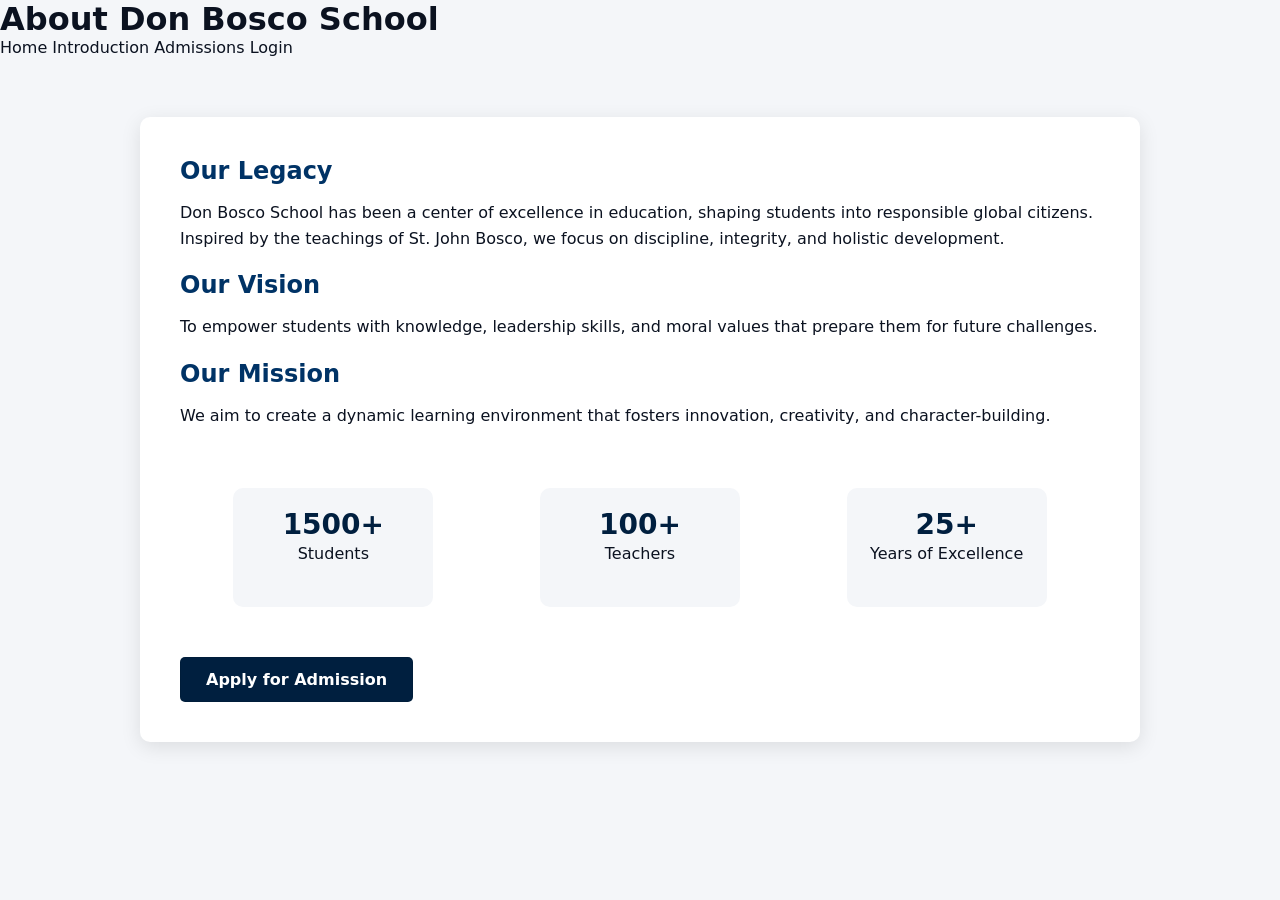
<file: about.html>
<!DOCTYPE html>
<html lang="en">
<head>
<meta charset="UTF-8">
<meta name="viewport" content="width=device-width, initial-scale=1.0">
<title>About Don Bosco School</title>

<link rel="stylesheet" href="style.css">

<style>
.about-section {
    max-width: 1000px;
    margin: 60px auto;
    padding: 40px;
    background: white;
    box-shadow: 0 5px 20px rgba(0,0,0,0.1);
    border-radius: 10px;
    animation: fadeIn 1.5s ease-in;
}

.about-section h2 {
    color: #003366;
    margin-bottom: 15px;
}

.about-section p {
    margin-bottom: 20px;
    line-height: 1.6;
}

.stats {
    display: flex;
    justify-content: space-around;
    flex-wrap: wrap;
    margin-top: 40px;
    text-align: center;
}

.stat-box {
    width: 200px;
    margin: 20px;
    padding: 20px;
    background: #f4f6f9;
    border-radius: 10px;
}

.stat-box h3 {
    font-size: 28px;
    color: #001f3f;
}

.btn {
    display: inline-block;
    margin-top: 30px;
    padding: 12px 25px;
    background: #001f3f;
    color: white;
    text-decoration: none;
    border-radius: 5px;
}

.btn:hover {
    background: #003366;
}

@keyframes fadeIn {
    from { opacity: 0; transform: translateY(20px); }
    to { opacity: 1; transform: translateY(0); }
}
</style>

</head>
<body>

<header>
    <h1>About Don Bosco School</h1>
</header>

<nav>
    <a href="index.html">Home</a>
    <a href="about.html">Introduction</a>
    <a href="admission.html">Admissions</a>
    <a href="login.html">Login</a>
</nav>

<div class="about-section">

    <h2>Our Legacy</h2>
    <p>
        Don Bosco School has been a center of excellence in education,
        shaping students into responsible global citizens. Inspired by
        the teachings of St. John Bosco, we focus on discipline,
        integrity, and holistic development.
    </p>

    <h2>Our Vision</h2>
    <p>
        To empower students with knowledge, leadership skills,
        and moral values that prepare them for future challenges.
    </p>

    <h2>Our Mission</h2>
    <p>
        We aim to create a dynamic learning environment that fosters
        innovation, creativity, and character-building.
    </p>

    <div class="stats">
        <div class="stat-box">
            <h3>1500+</h3>
            <p>Students</p>
        </div>

        <div class="stat-box">
            <h3>100+</h3>
            <p>Teachers</p>
        </div>

        <div class="stat-box">
            <h3>25+</h3>
            <p>Years of Excellence</p>
        </div>
    </div>

    <a href="admission.html" class="btn">Apply for Admission</a>

</div>

</body>
</html>
</file>
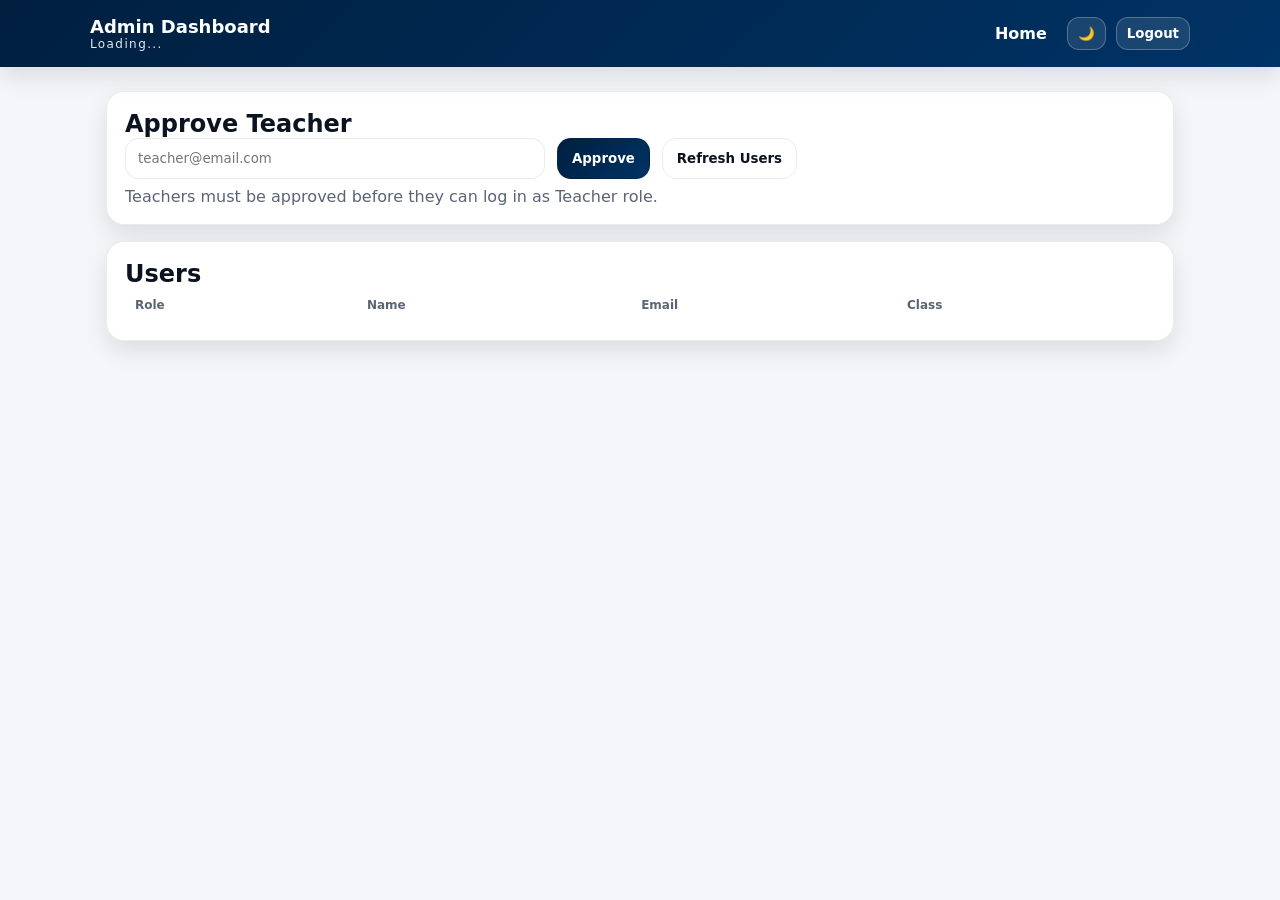
<file: admin-dashboard.html>
<!DOCTYPE html>
<html>
<head>
<meta charset="UTF-8">
<meta name="viewport" content="width=device-width, initial-scale=1.0">
<title>Admin Dashboard</title>
<link rel="stylesheet" href="style.css">
</head>
<body onload="requireRole('admin')">
<header class="header">
  <div class="header-inner">
    <div class="brand"><h1>Admin Dashboard</h1><p id="whoami">Loading...</p></div>
    <nav class="navbar">
      <a href="index.html">Home</a>
      <button class="icon-btn" onclick="toggleTheme()">🌙</button>
      <button class="icon-btn" onclick="logoutUser()">Logout</button>
    </nav>
    <button class="icon-btn hamburger" onclick="toggleMenu()">☰</button>
  </div>
  <div class="mobile-menu" id="mobileMenu">
    <a href="index.html">Home</a>
    <a href="#" onclick="toggleTheme()">🌙 Theme</a>
    <a href="#" onclick="logoutUser()">Logout</a>
  </div>
</header>

<div class="container">
  <div class="card">
    <h2>Approve Teacher</h2>
    <div class="row">
      <input class="input" id="approveEmail" placeholder="teacher@email.com" style="max-width:420px;">
      <button class="btn" onclick="approveTeacher()">Approve</button>
      <button class="btn secondary" onclick="loadAdminData()">Refresh Users</button>
    </div>
    <p class="muted" style="margin-top:8px;">
      Teachers must be approved before they can log in as Teacher role.
    </p>
  </div>

  <div class="card" style="margin-top:16px;">
    <h2>Users</h2>
    <table>
      <thead><tr><th>Role</th><th>Name</th><th>Email</th><th>Class</th></tr></thead>
      <tbody id="userList"></tbody>
    </table>
  </div>
</div>

<script type="module">
  import "./script.js";
  window.addEventListener("load", ()=> setTimeout(()=>window.loadAdminData(), 600));
</script>
</body>
</html>
</file>
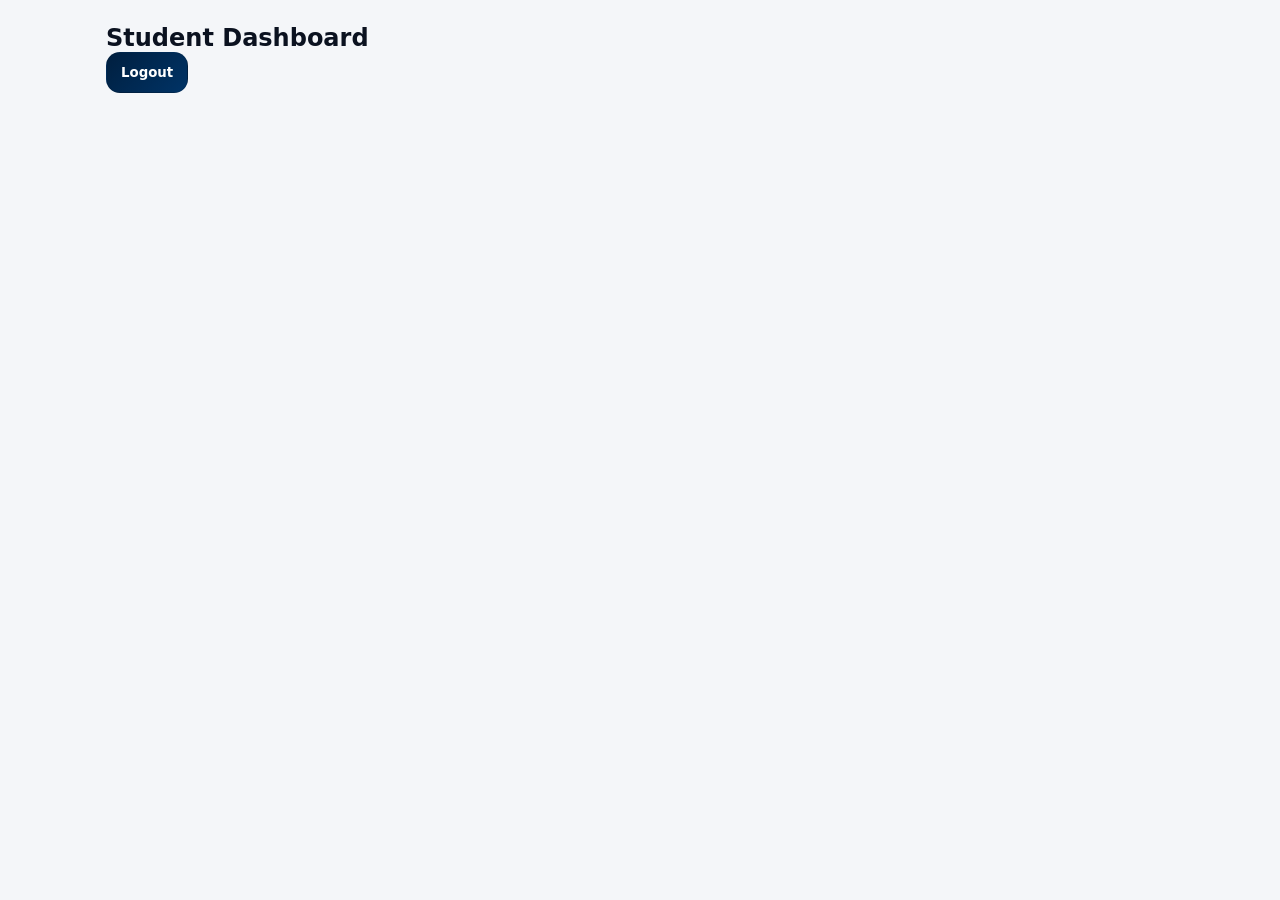
<file: dashboard.html>
<!DOCTYPE html>
<html>
<head>
<title>Dashboard</title>
<link rel="stylesheet" href="style.css">
<script src="script.js"></script>
</head>
<body onload="protectDashboard()">

<header id="welcome"></header>

<div class="container">
  <h2>Student Dashboard</h2>
  <button class="btn" onclick="logout()">Logout</button>
</div>

</body>
</html>
</file>
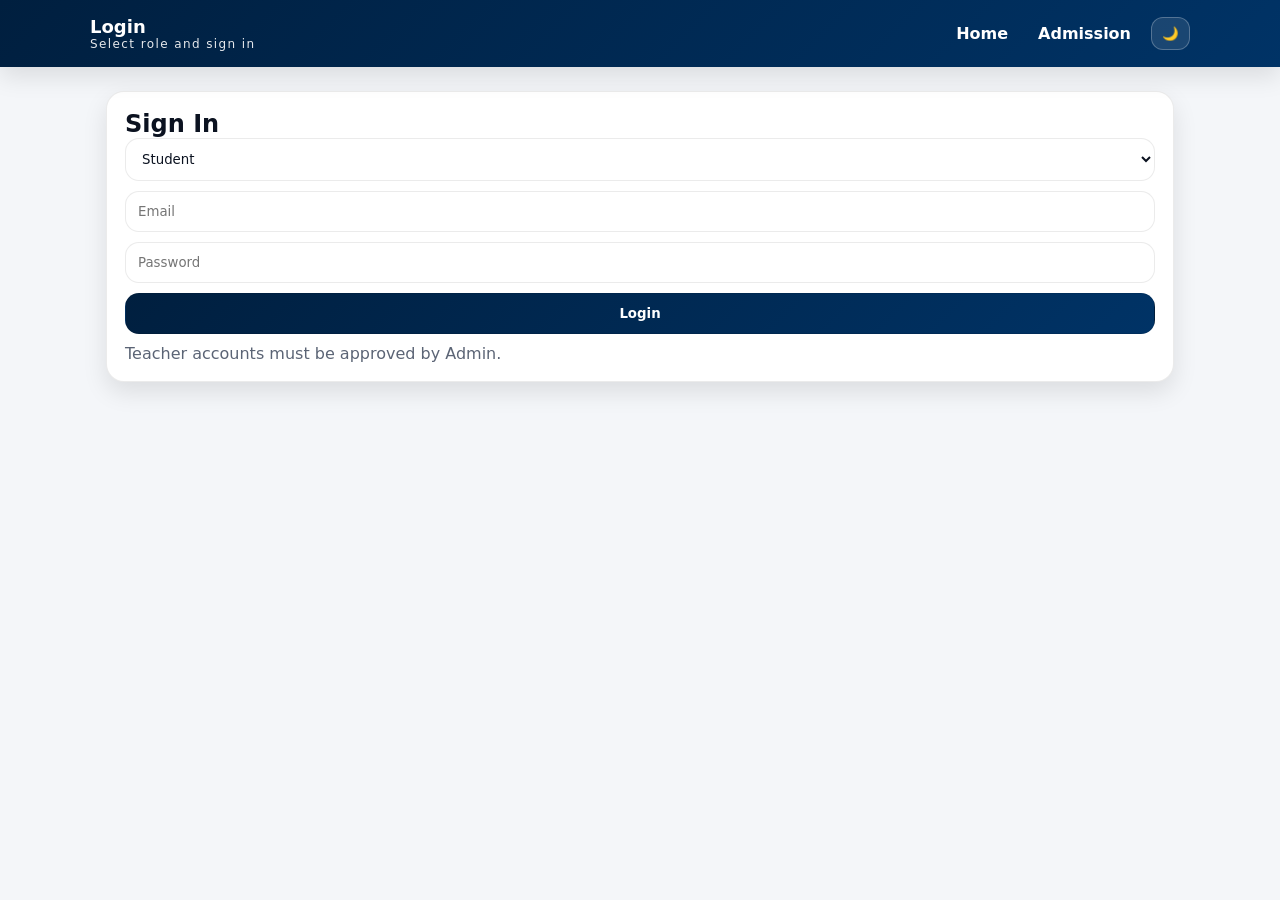
<file: login.html>
<!DOCTYPE html>
<html>
<head>
<meta charset="UTF-8">
<meta name="viewport" content="width=device-width, initial-scale=1.0">
<title>Login</title>
<link rel="stylesheet" href="style.css">
</head>
<body>
<header class="header">
  <div class="header-inner">
    <div class="brand"><h1>Login</h1><p>Select role and sign in</p></div>
    <nav class="navbar">
      <a href="index.html">Home</a>
      <a href="register.html">Admission</a>
      <button class="icon-btn" onclick="toggleTheme()">🌙</button>
    </nav>
    <button class="icon-btn hamburger" onclick="toggleMenu()">☰</button>
  </div>
  <div class="mobile-menu" id="mobileMenu">
    <a href="index.html">Home</a>
    <a href="register.html">Admission</a>
    <a href="#" onclick="toggleTheme()">🌙 Theme</a>
  </div>
</header>

<div class="container">
  <div class="card">
    <h2>Sign In</h2>
    <div class="form">
      <select class="input" id="role">
        <option value="student">Student</option>
        <option value="teacher">Teacher</option>
        <option value="admin">Admin</option>
      </select>
      <input class="input" id="loginEmail" placeholder="Email">
      <input class="input" id="loginPassword" type="password" placeholder="Password">
      <button class="btn" onclick="loginUser()">Login</button>
      <div class="muted">Teacher accounts must be approved by Admin.</div>
    </div>
  </div>
</div>

<script type="module" src="script.js"></script>
</body>
</html>
</file>
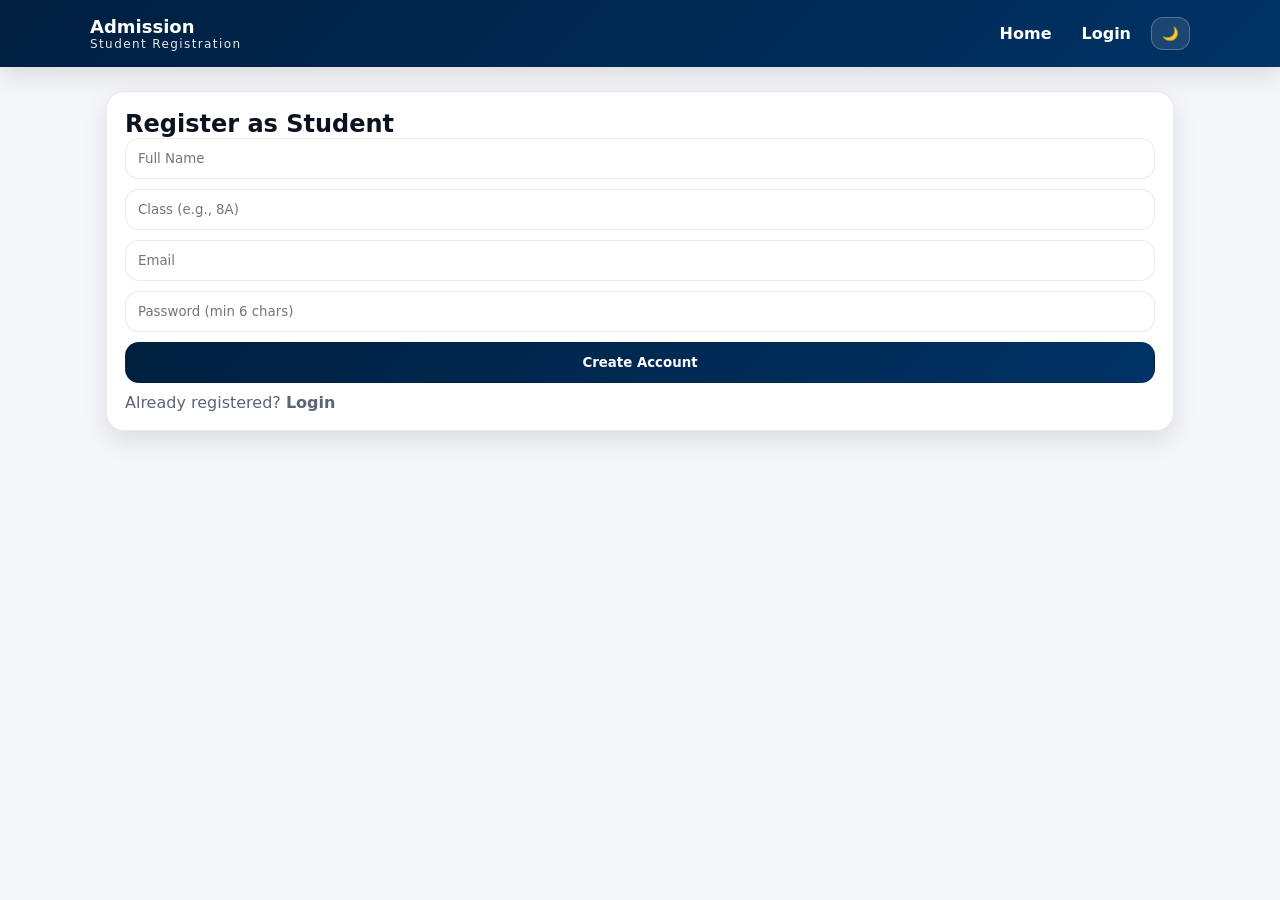
<file: register.html>
<!DOCTYPE html>
<html>
<head>
<meta charset="UTF-8">
<meta name="viewport" content="width=device-width, initial-scale=1.0">
<title>Student Admission</title>
<link rel="stylesheet" href="style.css">
</head>
<body>
<header class="header">
  <div class="header-inner">
    <div class="brand"><h1>Admission</h1><p>Student Registration</p></div>
    <nav class="navbar">
      <a href="index.html">Home</a>
      <a href="login.html">Login</a>
      <button class="icon-btn" onclick="toggleTheme()">🌙</button>
    </nav>
    <button class="icon-btn hamburger" onclick="toggleMenu()">☰</button>
  </div>
  <div class="mobile-menu" id="mobileMenu">
    <a href="index.html">Home</a>
    <a href="login.html">Login</a>
    <a href="#" onclick="toggleTheme()">🌙 Theme</a>
  </div>
</header>

<div class="container">
  <div class="card">
    <h2>Register as Student</h2>
    <div class="form">
      <input class="input" id="name" placeholder="Full Name">
      <input class="input" id="className" placeholder="Class (e.g., 8A)">
      <input class="input" id="email" placeholder="Email">
      <input class="input" id="password" type="password" placeholder="Password (min 6 chars)">
      <button class="btn" onclick="registerStudent()">Create Account</button>
      <div class="muted">Already registered? <a href="login.html"><b>Login</b></a></div>
    </div>
  </div>
</div>

<script type="module" src="script.js"></script>
</body>
</html>
</file>
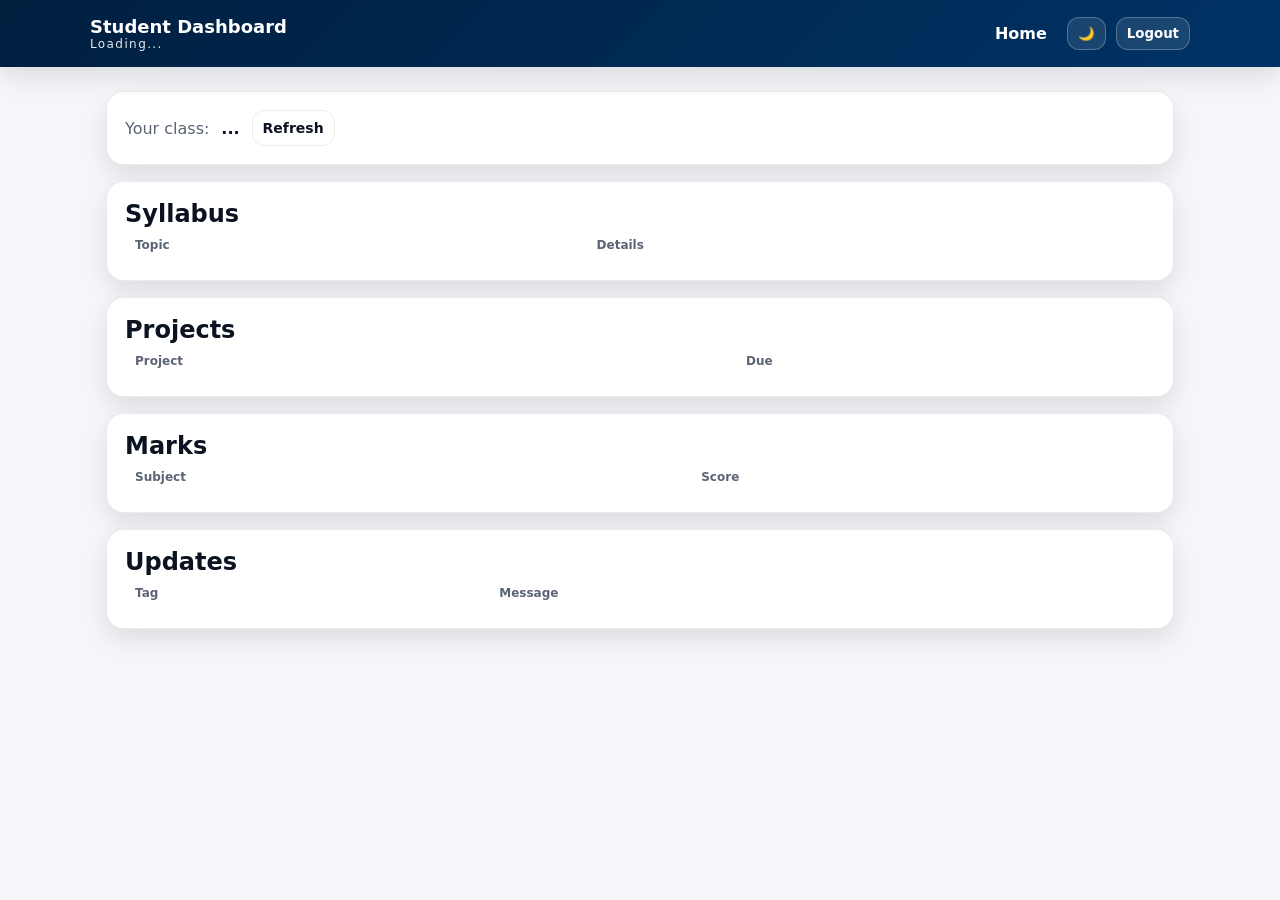
<file: student-dashboard.html>
<!DOCTYPE html>
<html>
<head>
<meta charset="UTF-8">
<meta name="viewport" content="width=device-width, initial-scale=1.0">
<title>Student Dashboard</title>
<link rel="stylesheet" href="style.css">
</head>
<body onload="requireRole('student')">
<header class="header">
  <div class="header-inner">
    <div class="brand"><h1>Student Dashboard</h1><p id="whoami">Loading...</p></div>
    <nav class="navbar">
      <a href="index.html">Home</a>
      <button class="icon-btn" onclick="toggleTheme()">🌙</button>
      <button class="icon-btn" onclick="logoutUser()">Logout</button>
    </nav>
    <button class="icon-btn hamburger" onclick="toggleMenu()">☰</button>
  </div>
  <div class="mobile-menu" id="mobileMenu">
    <a href="index.html">Home</a>
    <a href="#" onclick="toggleTheme()">🌙 Theme</a>
    <a href="#" onclick="logoutUser()">Logout</a>
  </div>
</header>

<div class="container">
  <div class="card">
    <div class="row">
      <div class="muted">Your class:</div>
      <div><b id="studentClass">...</b></div>
      <button class="btn small secondary" onclick="loadStudentData()">Refresh</button>
    </div>
  </div>

  <div class="card" style="margin-top:16px;">
    <h2>Syllabus</h2>
    <table><thead><tr><th>Topic</th><th>Details</th></tr></thead><tbody id="syllList"></tbody></table>
  </div>

  <div class="card" style="margin-top:16px;">
    <h2>Projects</h2>
    <table><thead><tr><th>Project</th><th>Due</th></tr></thead><tbody id="projList"></tbody></table>
  </div>

  <div class="card" style="margin-top:16px;">
    <h2>Marks</h2>
    <table><thead><tr><th>Subject</th><th>Score</th></tr></thead><tbody id="marksList"></tbody></table>
  </div>

  <div class="card" style="margin-top:16px;">
    <h2>Updates</h2>
    <table><thead><tr><th>Tag</th><th>Message</th></tr></thead><tbody id="updList"></tbody></table>
  </div>
</div>

<script type="module">
  import "./script.js";
  window.addEventListener("load", async ()=> {
    // wait tiny bit for auth state
    setTimeout(()=>window.loadStudentData(), 500);
  });
</script>
</body>
</html>
</file>
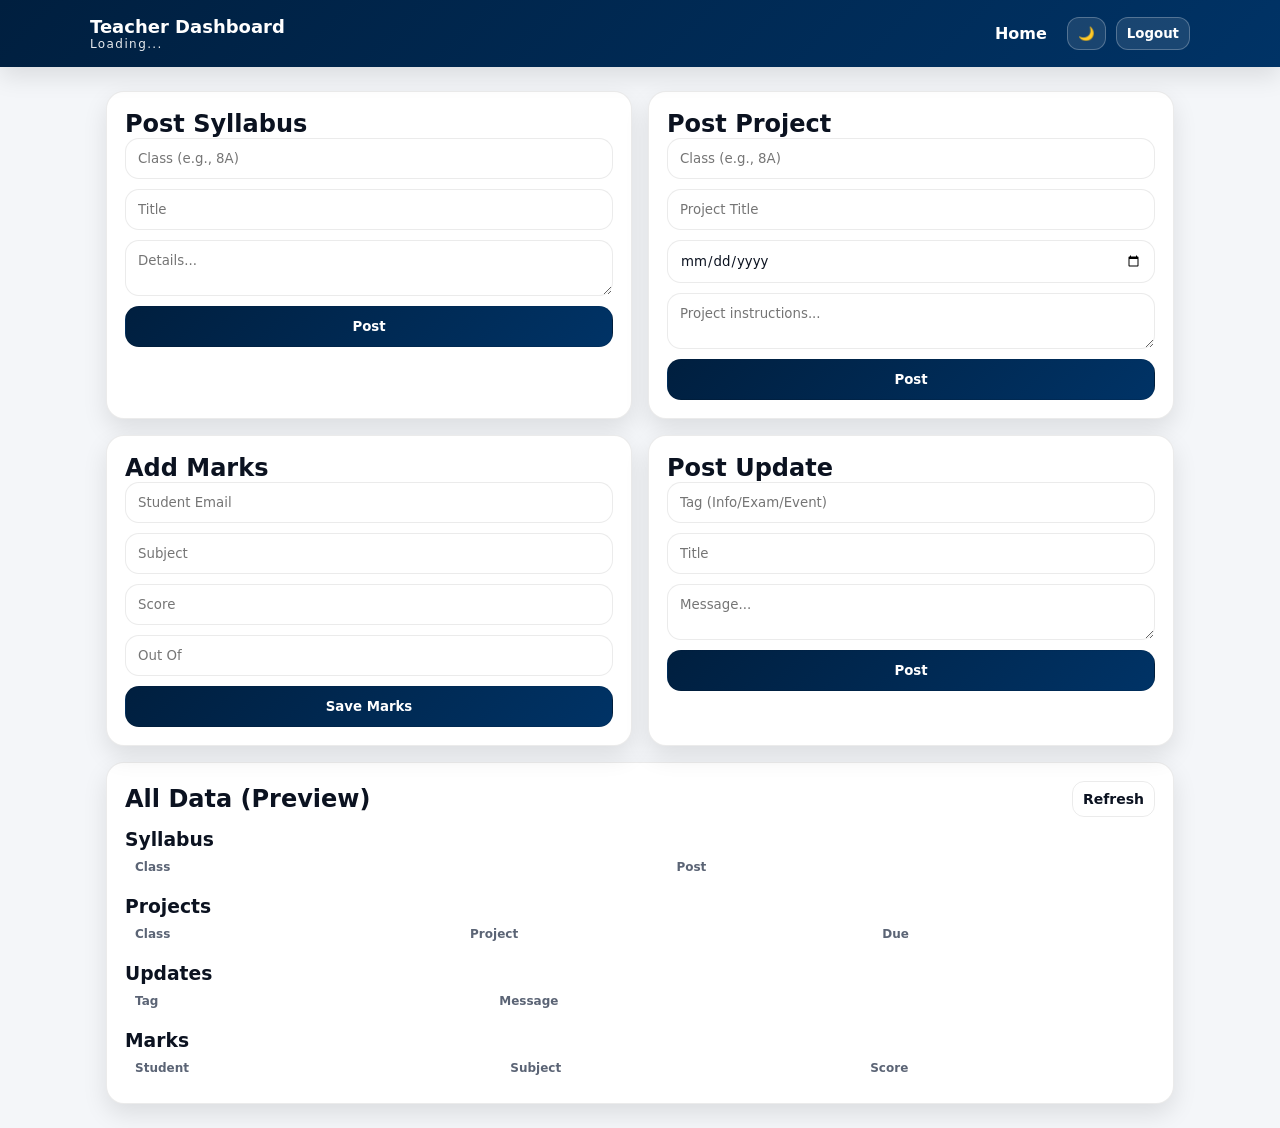
<file: teacher-dashboard.html>
<!DOCTYPE html>
<html>
<head>
<meta charset="UTF-8">
<meta name="viewport" content="width=device-width, initial-scale=1.0">
<title>Teacher Dashboard</title>
<link rel="stylesheet" href="style.css">
</head>
<body onload="requireRole('teacher')">
<header class="header">
  <div class="header-inner">
    <div class="brand"><h1>Teacher Dashboard</h1><p id="whoami">Loading...</p></div>
    <nav class="navbar">
      <a href="index.html">Home</a>
      <button class="icon-btn" onclick="toggleTheme()">🌙</button>
      <button class="icon-btn" onclick="logoutUser()">Logout</button>
    </nav>
    <button class="icon-btn hamburger" onclick="toggleMenu()">☰</button>
  </div>
  <div class="mobile-menu" id="mobileMenu">
    <a href="index.html">Home</a>
    <a href="#" onclick="toggleTheme()">🌙 Theme</a>
    <a href="#" onclick="logoutUser()">Logout</a>
  </div>
</header>

<div class="container">
  <div class="grid">
    <div class="card" style="grid-column: span 6;">
      <h2>Post Syllabus</h2>
      <div class="form">
        <input class="input" id="syllClass" placeholder="Class (e.g., 8A)">
        <input class="input" id="syllTitle" placeholder="Title">
        <textarea class="input" id="syllText" placeholder="Details..."></textarea>
        <button class="btn" onclick="teacherAddSyllabus()">Post</button>
      </div>
    </div>

    <div class="card" style="grid-column: span 6;">
      <h2>Post Project</h2>
      <div class="form">
        <input class="input" id="projClass" placeholder="Class (e.g., 8A)">
        <input class="input" id="projTitle" placeholder="Project Title">
        <input class="input" id="projDue" type="date">
        <textarea class="input" id="projText" placeholder="Project instructions..."></textarea>
        <button class="btn" onclick="teacherAddProject()">Post</button>
      </div>
    </div>

    <div class="card" style="grid-column: span 6;">
      <h2>Add Marks</h2>
      <div class="form">
        <input class="input" id="mEmail" placeholder="Student Email">
        <input class="input" id="mSubject" placeholder="Subject">
        <input class="input" id="mScore" type="number" placeholder="Score">
        <input class="input" id="mOutOf" type="number" placeholder="Out Of">
        <button class="btn" onclick="teacherAddMarks()">Save Marks</button>
      </div>
    </div>

    <div class="card" style="grid-column: span 6;">
      <h2>Post Update</h2>
      <div class="form">
        <input class="input" id="upTag" placeholder="Tag (Info/Exam/Event)">
        <input class="input" id="upTitle" placeholder="Title">
        <textarea class="input" id="upText" placeholder="Message..."></textarea>
        <button class="btn" onclick="teacherAddUpdate()">Post</button>
      </div>
    </div>
  </div>

  <div class="card" style="margin-top:16px;">
    <div class="row">
      <h2 style="margin-right:auto;">All Data (Preview)</h2>
      <button class="btn small secondary" onclick="loadTeacherData()">Refresh</button>
    </div>

    <h3 style="margin-top:12px;">Syllabus</h3>
    <table><thead><tr><th>Class</th><th>Post</th></tr></thead><tbody id="tSyll"></tbody></table>

    <h3 style="margin-top:12px;">Projects</h3>
    <table><thead><tr><th>Class</th><th>Project</th><th>Due</th></tr></thead><tbody id="tProj"></tbody></table>

    <h3 style="margin-top:12px;">Updates</h3>
    <table><thead><tr><th>Tag</th><th>Message</th></tr></thead><tbody id="tUpd"></tbody></table>

    <h3 style="margin-top:12px;">Marks</h3>
    <table><thead><tr><th>Student</th><th>Subject</th><th>Score</th></tr></thead><tbody id="tMarks"></tbody></table>
  </div>
</div>

<script type="module">
  import "./script.js";
  window.addEventListener("load", ()=> setTimeout(()=>window.loadTeacherData(), 600));
</script>
</body>
</html>
</file>
<file: style.css>
:root{
  --bg:#f4f6f9; --card:#fff; --text:#0b1220; --muted:#5b6475;
  --primary:#001f3f; --primary2:#003366; --accent:#ffd700;
  --border:rgba(0,0,0,.08); --shadow:0 10px 25px rgba(0,0,0,.10);
}
[data-theme="dark"]{
  --bg:#0b1020; --card:#121a33; --text:#eef2ff; --muted:#b9c0d4;
  --primary:#0e204d; --primary2:#173065; --accent:#ffd700;
  --border:rgba(255,255,255,.10); --shadow:0 12px 30px rgba(0,0,0,.35);
}
*{box-sizing:border-box;margin:0;padding:0;font-family:system-ui,Segoe UI,Arial}
body{background:var(--bg);color:var(--text);min-height:100vh}
a{text-decoration:none;color:inherit}
.header{background:linear-gradient(135deg,var(--primary),var(--primary2));color:#fff;
  padding:16px;position:sticky;top:0;z-index:10;box-shadow:var(--shadow)}
.header-inner{max-width:1100px;margin:0 auto;display:flex;align-items:center;gap:12px}
.brand h1{font-size:18px}
.brand p{font-size:12px;opacity:.9;letter-spacing:1.4px}
.navbar{margin-left:auto;display:flex;align-items:center;gap:10px}
.navbar a{padding:8px 10px;border-radius:12px;font-weight:700}
.navbar a:hover{background:rgba(255,255,255,.12)}
.icon-btn{border:1px solid rgba(255,255,255,.25);background:rgba(255,255,255,.10);
  color:#fff;padding:8px 10px;border-radius:12px;cursor:pointer;font-weight:800}
.hamburger{display:none}
.mobile-menu{display:none;max-width:1100px;margin:10px auto 0;gap:8px;flex-wrap:wrap;padding:0 16px}
.mobile-menu a{background:rgba(255,255,255,.12);color:#fff;padding:10px 12px;border-radius:12px;font-weight:800}
.container{max-width:1100px;margin:0 auto;padding:24px 16px}
.card{background:var(--card);border:1px solid var(--border);border-radius:18px;
  box-shadow:var(--shadow);padding:18px}
.grid{display:grid;grid-template-columns:repeat(12,1fr);gap:16px}
.btn{display:inline-flex;align-items:center;justify-content:center;gap:10px;
  padding:12px 14px;border-radius:14px;border:1px solid var(--border);
  background:linear-gradient(135deg,var(--primary),var(--primary2));color:#fff;
  font-weight:900;cursor:pointer}
.btn.secondary{background:transparent;color:var(--text)}
.btn.small{padding:9px 10px;border-radius:12px;font-size:14px}
.row{display:flex;gap:12px;flex-wrap:wrap;align-items:center}
.muted{color:var(--muted)}
.hero{border-radius:22px;overflow:hidden;
  background:linear-gradient(135deg,rgba(0,0,0,.55),rgba(0,0,0,.35)),
  url("https://images.unsplash.com/photo-1509062522246-3755977927d7?auto=format&fit=crop&w=1600&q=60");
  background-size:cover;background-position:center;min-height:420px;
  display:flex;align-items:center;padding:28px}
.hero-inner{max-width:740px;color:#fff}
.hero h2{font-size:42px;line-height:1.05;margin-bottom:10px}
.features{display:grid;grid-template-columns:repeat(3,1fr);gap:16px;margin-top:16px}
.feature{padding:16px;border-radius:18px;background:rgba(255,255,255,.92);
  border:1px solid rgba(255,255,255,.35)}
[data-theme="dark"] .feature{background:rgba(18,26,51,.85);border:1px solid rgba(255,255,255,.12)}
.counter-wrap{display:grid;grid-template-columns:repeat(3,1fr);gap:16px}
.counter{text-align:center}
.counter .num{font-size:34px;font-weight:950;color:var(--primary2)}
.gallery{display:grid;grid-template-columns:repeat(3,1fr);gap:12px}
.gallery img{width:100%;height:210px;object-fit:cover;border-radius:16px;border:1px solid var(--border);cursor:pointer}
.modal{position:fixed;inset:0;display:none;align-items:center;justify-content:center;background:rgba(0,0,0,.75);z-index:50}
.modal.open{display:flex}
.modal img{max-width:min(92vw,1000px);max-height:86vh;border-radius:18px}
.slider{position:relative;overflow:hidden;border-radius:18px}
.slide{display:none;padding:18px}
.slide.active{display:block}
.form{display:grid;gap:10px}
.input, select, textarea{width:100%;padding:12px;border-radius:14px;border:1px solid var(--border);
  background:var(--card);color:var(--text)}
table{width:100%;border-collapse:separate;border-spacing:0 10px}
th{font-size:12px;color:var(--muted);text-align:left;padding:0 10px}
td{background:var(--card);border:1px solid var(--border);padding:12px 10px}
td:first-child{border-radius:14px 0 0 14px}
td:last-child{border-radius:0 14px 14px 0}
.footer{margin-top:24px;padding:18px 16px;color:#fff;
  background:linear-gradient(135deg,var(--primary2),var(--primary))}
.footer-inner{max-width:1100px;margin:0 auto;display:flex;justify-content:space-between;gap:10px;flex-wrap:wrap}
@media(max-width:900px){
  .features,.counter-wrap,.gallery{grid-template-columns:1fr}
  .navbar{display:none}.hamburger{display:inline-flex}
  .mobile-menu{display:flex}
  .hero h2{font-size:32px}
}
</file>
